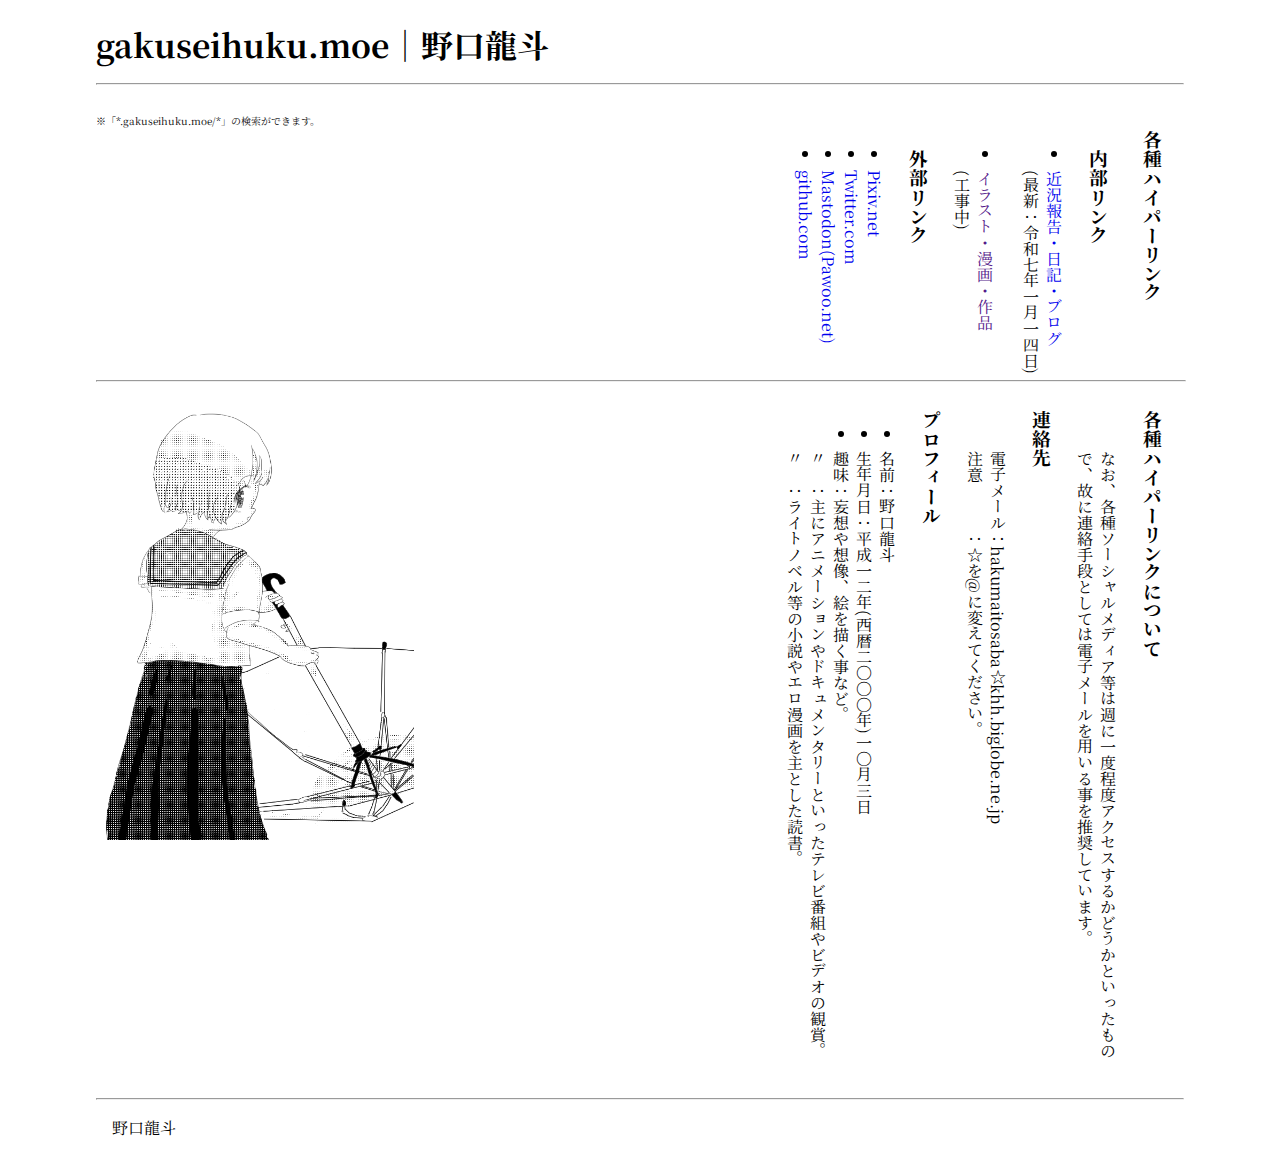
<file: index.html>
<!doctype html>
<html lang="ja">

<head>
    <meta name="viewport" content="width=device-width,initial-scale=0.6">
    <meta charset="UTF-8">
    <link rel="icon" href="icon4s2.jpg">
    <title>gakuseihuku.moe｜野口龍斗</title>
    <style>
        a {
            border-style: none;
            text-decoration: none;
        }

        .header a {
            color: #000;
        }

        .main-wrap a:hover {
            border-style: none;
            border-bottom: 2px solid #00c;
        }

        .main-wrap a:active {
            border-style: none;
            border-bottom: 2px solid #900;
            color: #900;
        }

        @media only screen and (min-width:1400px) {
            body {
                width: 85%;
                margin: auto;
            }

            .columns1 {
                height: 100%;
                width: 100%;
                float: right;
            }

            .columns2 {
                height: 650px;
                width: auto;
                writing-mode: vertical-rl;
                float: right;
            }

            .columns3 {
                height: 660px;
                width: auto;
                writing-mode: vertical-rl;
                float: right;
            }

            .columns4 {
                height: 660px;
                width: auto;
                writing-mode: vertical-rl;
                float: right;
            }

            .hr1 {
                display: none;
            }

            .img1 {
                height: 100%;
            }

            .footer {
                width: 100%;
                float: right;
            }

        }

        @media only screen and (max-width:1400px) {
            body {
                width: 85%;
                margin: auto;
            }

            .columns1 {
                height: 100%;
                width: 100%;
                float: right;
            }

            .columns2 {
                height: 250px;
                width: auto;
                writing-mode: vertical-rl;
                float: right;
            }

            .columns3 {
                padding-top: 20px;
                padding-bottom: 20px;
                height: 660px;
                width: auto;
                writing-mode: vertical-rl;
                float: right;
            }

            .hr1 {
                width: 100%;
            }

            .columns4 {
                width: 280px;
            }

            .img1 {
                height: 450px;
            }

            .footer {
                width: 100%;
                float: right;
            }


        }
    </style>
    <link rel="preconnect" href="https://fonts.googleapis.com/">
    <link rel="preconnect" href="https://fonts.gstatic.com/" crossorigin>
    <link href="https://fonts.googleapis.com/css2?family=Noto+Serif+JP&display=swap" rel="stylesheet">
    <style>
        body {
            font-family: 'Noto Serif JP', serif;
        }
    </style>
</head>

<body>
    <header class="header">
        <h1>
            <a href="https://gakuseihuku.moe">gakuseihuku.moe｜野口龍斗</a><br>
            <hr>
        </h1>
    </header>
    <main class="main-wrap">
        <div class="columns1">
            <script async src="https://cse.google.com/cse.js?cx=1442d27086fea472d">
            </script>
            <div class="gcse-searchbox-only"></div>
            <!-- FC2カウンター ここから -->
            <script language="javascript" type="text/javascript"
                src="//counter1.fc2.com/counter.php?id=39678161&main=1"></script><noscript><img
                    src="//counter1.fc2.com/counter_img.php?id=39678161&main=1" /></noscript>
            <!-- FC2カウンター ここまで -->
            <font size="1">
                ※「*.gakuseihuku.moe/*」の検索ができます。</font>
        </div>
        <div class="columns2">
            <h3>
                各種ハイパーリンク<br><br>
                　内部リンク
            </h3>
            <ul style="list-style1: disc;"> 
            <li> <a href="https://blog.gakuseihuku.moe">近況報告・日記・ブログ</a><br>(最新：令和七年一月一四日)</li><br>
            <li> <a href="">イラスト・漫画・作品</a><br>(工事中)</li>  
            </ul> 
            <h3>
                　外部リンク</h3>
                <ul style="list-style1: disc;">
                <li> <a href="https://www.pixiv.net/users/68023787">Pixiv.net</a><br></li>
                <li> <a href="https://twitter.com/hontookasi">Twitter.com</a><br></li>
                <li> <a rel="me" href="https://pawoo.net/@hontookasi">Mastodon(Pawoo.net)</a><br></li>
                <li> <a href="https://github.com/hontookasi">github.com</a><br></li>
            </ul><br>
        </div>
        <hr class="hr1">
        <div class="columns3">
            <h3>各種ハイパーリンクについて</h3>
            <ul style="list-style1: disc;">
                なお、各種ソーシャルメディア等は週に一度程度アクセスするかどうかといったもので、故に連絡手段としては電子メールを用いる事を推奨しています。<br>
                <p>
            </ul>
            <h3>連絡先</h3>
            <ul style="list-style1: disc;">
                電子メール：hakumaitosaba☆khh.biglobe.ne.jp<br>
                注意　　　：☆を@に変えてください。<br>
            </ul>
            <h3>プロフィール</h3>
            <ul style="list-style1: disc;">
                <li>名前：野口龍斗<br></li>
                <li>生年月日：平成一二年(西暦二〇〇〇年)一〇月三日<br></li>
                <li>趣味：妄想や想像、絵を描く事など。
                    <br>〃　：主にアニメーションやドキュメンタリーといったテレビ番組やビデオの観賞。
                    <br>〃　：ライトノベル等の小説やエロ漫画を主とした読書。<br>
            </ul><br>
        </div>
        <div class="columns4">
            <img src="20240622.png" class="img1"/>
        </div>
        <footer class="footer">
            <hr>
            <p>　野口龍斗
        </footer>
</body>

</html>
</file>
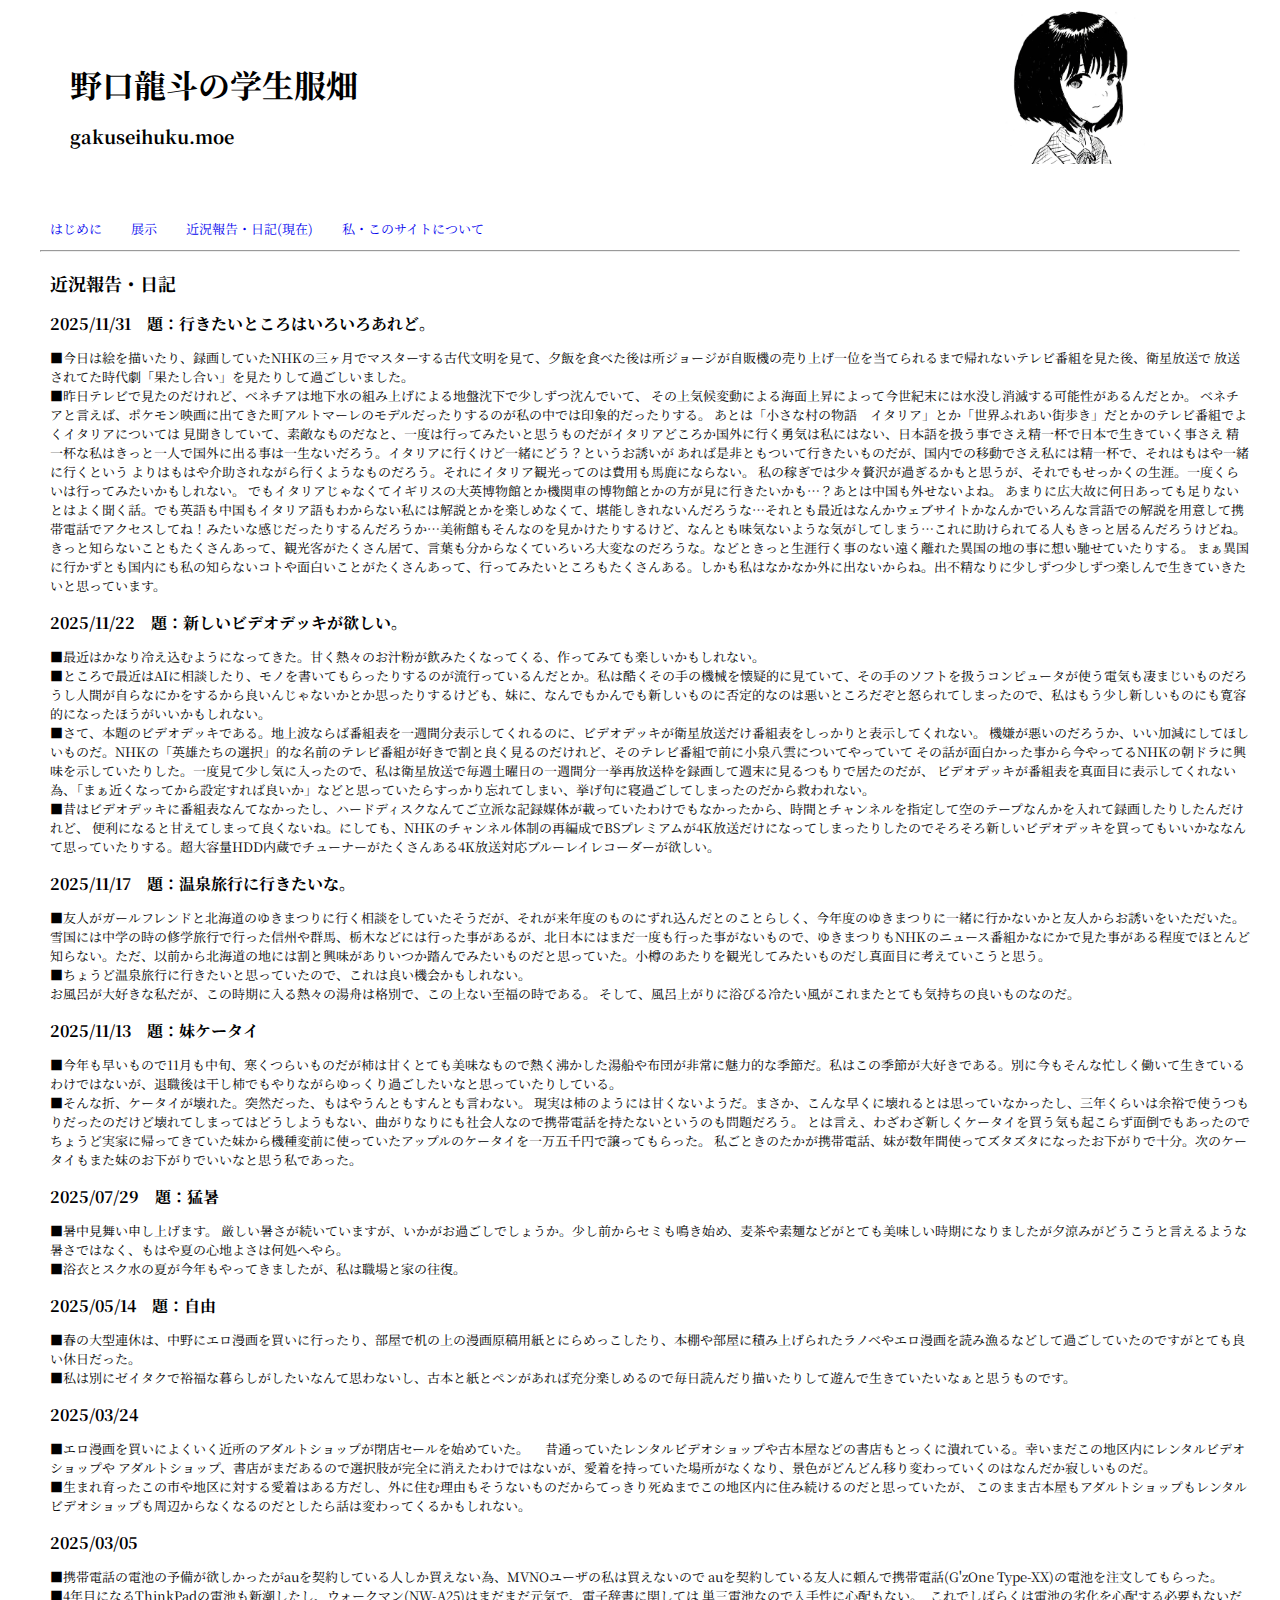
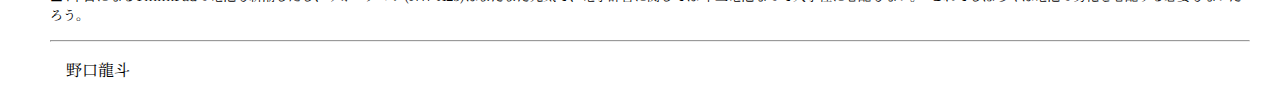
<file: kakikomi.html>
<!doctype html>
<html lang="ja">
<head>
    <meta name="viewport" content="width=device-width,initial-scale=0.6">
    <meta charset="UTF-8">
    <link rel="stylesheet" href="All.css">
    <link rel="icon" href="icon6.png">
    <title>近況報告・日記|野口龍斗の学生服畑 gakuseihuku.moe</title>
    </style>
    <link href="https://fonts.googleapis.com/css2?family=Noto+Serif+JP&display=swap" rel="stylesheet">
</head>
<body>
    <header class="header">
        <div class="title">
            <h1>
            <a href="https://gakuseihuku.moe">野口龍斗の学生服畑 <br><font size="4">gakuseihuku.moe</font></a></h1>
        </div>
        <img src="icon6.png"  width="28%" class="title2"><br>
    </header>
        <main class="main-wrap">
            <div class="menu"><p><font size="2">
                <a href="index.html">はじめに</a>　　
                <a href="tennzi.html">展示</a>　　
                <a href="kakikomi.html">近況報告・日記(現在)</a>　　
                <a href="profile.html">私・このサイトについて</a>
            </font></div><hr>
                            <div class="main">
                                    <b><font size="4">近況報告・日記</font></b><p>
                                    <div class="sen"><font size="3"><b>2025/11/31　題：行きたいところはいろいろあれど。</b></font></div>  
                                    <font size="2"><p>
                                        ■今日は絵を描いたり、録画していたNHKの三ヶ月でマスターする古代文明を見て、夕飯を食べた後は所ジョージが自販機の売り上げ一位を当てられるまで帰れないテレビ番組を見た後、衛星放送で
                                        放送されてた時代劇「果たし合い」を見たりして過ごしいました。<br>
                                        ■昨日テレビで見たのだけれど、ベネチアは地下水の組み上げによる地盤沈下で少しずつ沈んでいて、
                                        その上気候変動による海面上昇によって今世紀末には水没し消滅する可能性があるんだとか。
                                        ベネチアと言えば、ポケモン映画に出てきた町アルトマーレのモデルだったりするのが私の中では印象的だったりする。
                                        あとは「小さな村の物語　イタリア」とか「世界ふれあい街歩き」だとかのテレビ番組でよくイタリアについては
                                        見聞きしていて、素敵なものだなと、一度は行ってみたいと思うものだがイタリアどころか国外に行く勇気は私にはない、日本語を扱う事でさえ精一杯で日本で生きていく事さえ
                                        精一杯な私はきっと一人で国外に出る事は一生ないだろう。イタリアに行くけど一緒にどう？というお誘いが
                                        あれば是非ともついて行きたいものだが、国内での移動でさえ私には精一杯で、それはもはや一緒に行くという
                                        よりはもはや介助されながら行くようなものだろう。それにイタリア観光ってのは費用も馬鹿にならない。
                                        私の稼ぎでは少々贅沢が過ぎるかもと思うが、それでもせっかくの生涯。一度くらいは行ってみたいかもしれない。
                                        でもイタリアじゃなくてイギリスの大英博物館とか機関車の博物館とかの方が見に行きたいかも…？あとは中国も外せないよね。
                                        あまりに広大故に何日あっても足りないとはよく聞く話。でも英語も中国もイタリア語もわからない私には解説とかを楽しめなくて、堪能しきれないんだろうな…それとも最近はなんかウェブサイトかなんかでいろんな言語での解説を用意して携帯電話でアクセスしてね！みたいな感じだったりするんだろうか…美術館もそんなのを見かけたりするけど、なんとも味気ないような気がしてしまう…これに助けられてる人もきっと居るんだろうけどね。
                                        きっと知らないこともたくさんあって、観光客がたくさん居て、言葉も分からなくていろいろ大変なのだろうな。などときっと生涯行く事のない遠く離れた異国の地の事に想い馳せていたりする。
                                        まぁ異国に行かずとも国内にも私の知らないコトや面白いことがたくさんあって、行ってみたいところもたくさんある。しかも私はなかなか外に出ないからね。出不精なりに少しずつ少しずつ楽しんで生きていきたいと思っています。
                                        <br>
                                        <p></font>
                                    <div class="sen"><font size="3"><b>2025/11/22　題：新しいビデオデッキが欲しい。</b></font></div>
                                    <font size="2"><p>
                                        ■最近はかなり冷え込むようになってきた。甘く熱々のお汁粉が飲みたくなってくる、作ってみても楽しいかもしれない。<br>
                                        ■ところで最近はAIに相談したり、モノを書いてもらったりするのが流行っているんだとか。私は酷くその手の機械を懐疑的に見ていて、その手のソフトを扱うコンピュータが使う電気も凄まじいものだろうし人間が自らなにかをするから良いんじゃないかとか思ったりするけども、妹に、なんでもかんでも新しいものに否定的なのは悪いところだぞと怒られてしまったので、私はもう少し新しいものにも寛容的になったほうがいいかもしれない。
                                        <br>
                                        ■さて、本題のビデオデッキである。地上波ならば番組表を一週間分表示してくれるのに、ビデオデッキが衛星放送だけ番組表をしっかりと表示してくれない。
                                        機嫌が悪いのだろうか、いい加減にしてほしいものだ。NHKの「英雄たちの選択」的な名前のテレビ番組が好きで割と良く見るのだけれど、そのテレビ番組で前に小泉八雲についてやっていて
                                        その話が面白かった事から今やってるNHKの朝ドラに興味を示していたりした。一度見て少し気に入ったので、私は衛星放送で毎週土曜日の一週間分一挙再放送枠を録画して週末に見るつもりで居たのだが、
                                        ビデオデッキが番組表を真面目に表示してくれない為、「まぁ近くなってから設定すれば良いか」などと思っていたらすっかり忘れてしまい、挙げ句に寝過ごしてしまったのだから救われない。<br>
                                        ■昔はビデオデッキに番組表なんてなかったし、ハードディスクなんてご立派な記録媒体が載っていたわけでもなかったから、時間とチャンネルを指定して空のテープなんかを入れて録画したりしたんだけれど、
                                        便利になると甘えてしまって良くないね。にしても、NHKのチャンネル体制の再編成でBSプレミアムが4K放送だけになってしまったりしたのでそろそろ新しいビデオデッキを買ってもいいかななんて思っていたりする。超大容量HDD内蔵でチューナーがたくさんある4K放送対応ブルーレイレコーダーが欲しい。
                                        <br>
                                        <p></font>
                                    <div class="sen"><font size="3"><b>2025/11/17　題：温泉旅行に行きたいな。</b></font></div>
                                    <font size="2"><p>
                                        ■友人がガールフレンドと北海道のゆきまつりに行く相談をしていたそうだが、それが来年度のものにずれ込んだとのことらしく、今年度のゆきまつりに一緒に行かないかと友人からお誘いをいただいた。
                                        雪国には中学の時の修学旅行で行った信州や群馬、栃木などには行った事があるが、北日本にはまだ一度も行った事がないもので、ゆきまつりもNHKのニュース番組かなにかで見た事がある程度でほとんど知らない。ただ、以前から北海道の地には割と興味がありいつか踏んでみたいものだと思っていた。小樽のあたりを観光してみたいものだし真面目に考えていこうと思う。<br>
                                        ■ちょうど温泉旅行に行きたいと思っていたので、これは良い機会かもしれない。<br>
                                        お風呂が大好きな私だが、この時期に入る熱々の湯舟は格別で、この上ない至福の時である。
                                        そして、風呂上がりに浴びる冷たい風がこれまたとても気持ちの良いものなのだ。
                                        <br>
                                        <p></font>
                                    <div class="sen"><font size="3"><b>2025/11/13　題：妹ケータイ</b></font></div>
                                    <font size="2"><p>
                                        ■今年も早いもので11月も中旬、寒くつらいものだが柿は甘くとても美味なもので熱く沸かした湯船や布団が非常に魅力的な季節だ。私はこの季節が大好きである。別に今もそんな忙しく働いて生きているわけではないが、退職後は干し柿でもやりながらゆっくり過ごしたいなと思っていたりしている。<br>
                                        ■そんな折、ケータイが壊れた。突然だった、もはやうんともすんとも言わない。
                                        現実は柿のようには甘くないようだ。まさか、こんな早くに壊れるとは思っていなかったし、三年くらいは余裕で使うつもりだったのだけど壊れてしまってはどうしようもない、曲がりなりにも社会人なので携帯電話を持たないというのも問題だろう。
                                        とは言え、わざわざ新しくケータイを買う気も起こらず面倒でもあったのでちょうど実家に帰ってきていた妹から機種変前に使っていたアップルのケータイを一万五千円で譲ってもらった。
                                        私ごときのたかが携帯電話、妹が数年間使ってズタズタになったお下がりで十分。次のケータイもまた妹のお下がりでいいなと思う私であった。
                                             <br>
                                        <p></font>
                                      <div class="sen"><font size="3"><b>2025/07/29　題：猛暑</b></font></div>
                                    <font size="2"><p>
                                        ■暑中見舞い申し上げます。 厳しい暑さが続いていますが、いかがお過ごしでしょうか。少し前からセミも鳴き始め、麦茶や素麺などがとても美味しい時期になりましたが夕涼みがどうこうと言えるような暑さではなく、もはや夏の心地よさは何処へやら。<br>
                                        ■浴衣とスク水の夏が今年もやってきましたが、私は職場と家の往復。
                                             <br>
                                        <p></font>
                                    <div class="sen"><font size="3"><b>2025/05/14　題：自由</b></font></div>
                                    <font size="2"><p>
                                        ■春の大型連休は、中野にエロ漫画を買いに行ったり、部屋で机の上の漫画原稿用紙とにらめっこしたり、本棚や部屋に積み上げられたラノベやエロ漫画を読み漁るなどして過ごしていたのですがとても良い休日だった。<br>
                                        ■私は別にゼイタクで裕福な暮らしがしたいなんて思わないし、古本と紙とペンがあれば充分楽しめるので毎日読んだり描いたりして遊んで生きていたいなぁと思うものです。
                                             <br>
                                        <p></font>
                                    <div class="sen"><font size="3"><b>2025/03/24</b></font></div>
                                    <font size="2"><p>
                                        ■エロ漫画を買いによくいく近所のアダルトショップが閉店セールを始めていた。
                                        　昔通っていたレンタルビデオショップや古本屋などの書店もとっくに潰れている。幸いまだこの地区内にレンタルビデオショップや
                                        アダルトショップ、書店がまだあるので選択肢が完全に消えたわけではないが、愛着を持っていた場所がなくなり、景色がどんどん移り変わっていくのはなんだか寂しいものだ。<br>
                                        ■生まれ育ったこの市や地区に対する愛着はある方だし、外に住む理由もそうないものだからてっきり死ぬまでこの地区内に住み続けるのだと思っていたが、
                                        このまま古本屋もアダルトショップもレンタルビデオショップも周辺からなくなるのだとしたら話は変わってくるかもしれない。　<br>
                                    <p></font>
                                <div class="sen"><font size="3"><b>2025/03/05</b></font></div>
                                    <font size="2"><p>
                                        ■携帯電話の電池の予備が欲しかったがauを契約している人しか買えない為、MVNOユーザの私は買えないので
                                        auを契約している友人に頼んで携帯電話(G'zOne Type-XX)の電池を注文してもらった。<br>
                                        ■4年目になるThinkPadの電池も新潮したし、ウォークマン(NW-A25)はまだまだ元気で、電子辞書に関しては
                                        単三電池なので入手性に心配もない。　これでしばらくは電池の劣化を心配する必要もないだろう。
                                    <p></font>
                                        
        <footer class="footer">
            <hr>
            <p>　野口龍斗
        </footer></div>
</body>

</html>
</file>
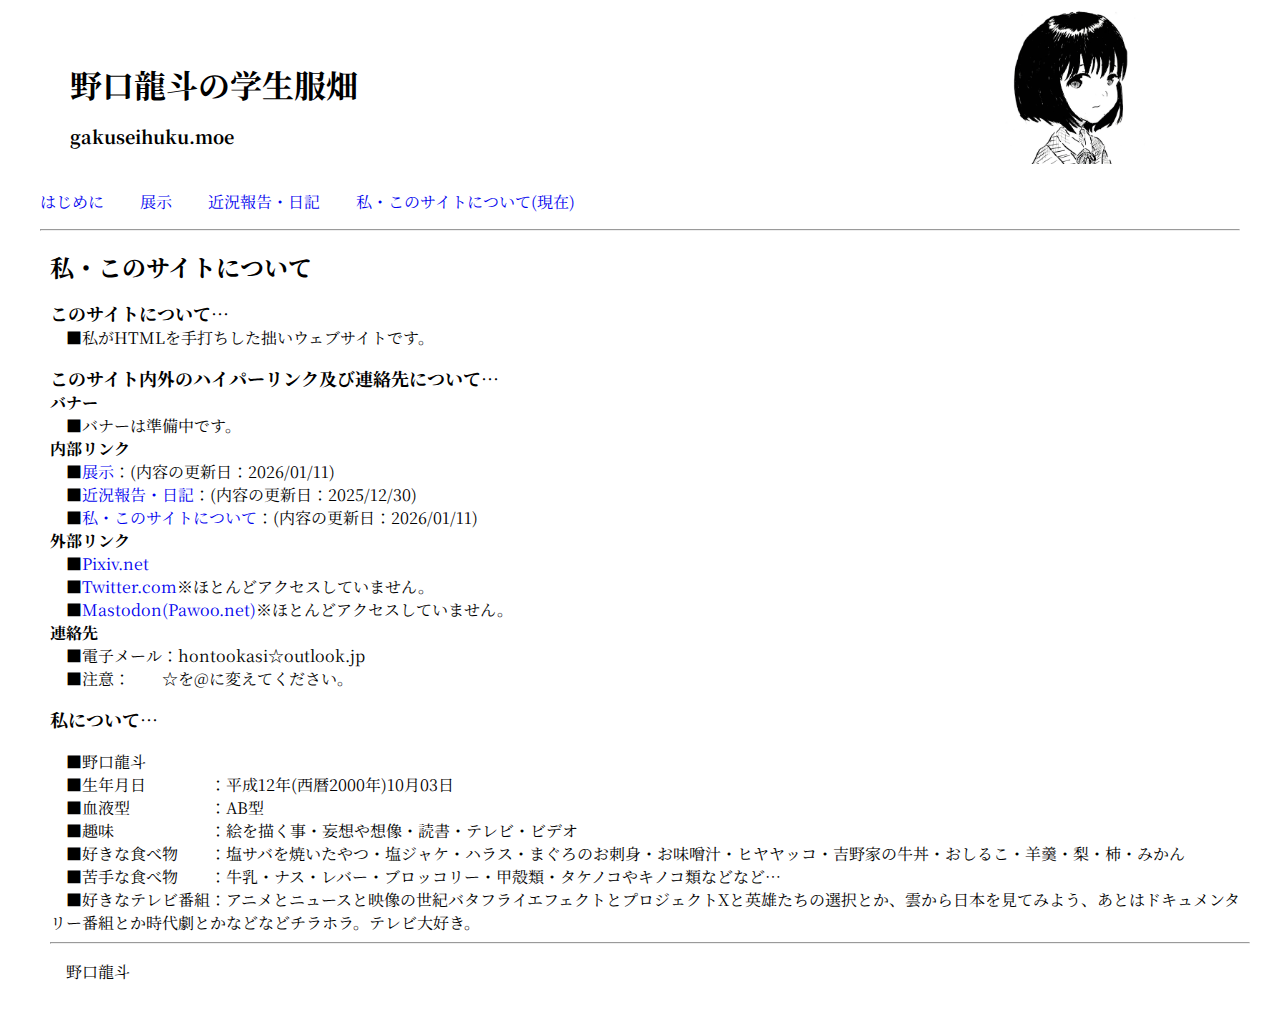
<file: profile.html>
<!doctype html>
<html lang="ja">
<head>
    <meta name="viewport" content="width=device-width,initial-scale=0.6">
    <meta charset="UTF-8">
    <link rel="stylesheet" href="All.css">
    <link rel="icon" href="icon6.png">
    <title>私・このサイトについて｜野口龍斗の学生服畑 gakuseihuku.moe</title>
    <link href="https://fonts.googleapis.com/css2?family=Noto+Serif+JP&display=swap" rel="stylesheet">
    <style>
        body {
            font-family: 'Noto Serif JP', serif;
        }
    </style>
</head>
<body>
    <header class="header">
        <div class="title">
            <h1>
            <a href="https://gakuseihuku.moe">野口龍斗の学生服畑 <br><font size="4">gakuseihuku.moe</font></a></h1>
        </div>
        <img src="icon6.png"  width="28%" class="title2"><br>
    </header>
        <main class="main-wrap">
            <p><font size="3">
                <a href="index.html">はじめに</a>　　
                <a href="tennzi.html">展示</a>　　
                <a href="kakikomi.html">近況報告・日記</a>　　
                <a href="profile.html">私・このサイトについて(現在)</a>　　
            </font></div><hr>
                            <div class="main">
                                    <b><font size="5">私・このサイトについて</font></b><p>
                                    <font size="4"><div class="sen"><b>このサイトについて…</b><br></div></font>
                                    <font size="3">
                                    　■私がHTMLを手打ちした拙いウェブサイトです。
                                    </font>
                                    <p>
                                    <font size="4"><div class="sen"><b>このサイト内外のハイパーリンク及び連絡先について…</b></div></font>
                                    <font size="3">
                                        <b>バナー</b><br>
                                        　■バナーは準備中です。<br>
                                    <b>内部リンク</b><br>
                                    　■<a href="tennzi.html">展示</a>：(内容の更新日：2026/01/11)<br>
                                    　■<a href="kakikomi.html">近況報告・日記</a>：(内容の更新日：2025/12/30)<br>
                                    　■<a href="profile.html">私・このサイトについて</a>：(内容の更新日：2026/01/11)<br>
                                    <b>外部リンク</b><br>
                                        　■<a href="https://www.pixiv.net/users/68023787">Pixiv.net</a><br>
                                        　■<a href="https://twitter.com/hontookasi">Twitter.com</a>※ほとんどアクセスしていません。<br>
                                        　■<a rel="me" href="https://pawoo.net/@hontookasi">Mastodon(Pawoo.net)</a>※ほとんどアクセスしていません。<br>
                                    <b>連絡先</b><br>
                                        　■電子メール：hontookasi☆outlook.jp<br>
                                        　■注意：　　☆を@に変えてください。<br><p></font>
                                        <font size="4"><div class="sen"><b>私について…</b><p></div></font>
                                            <font size="3">
                                    　■野口龍斗<br>
                                    　■生年月日　　　　：平成12年(西暦2000年)10月03日<br>
                                    　■血液型　　　　　：AB型<br>
                                    　■趣味　　　　　　：絵を描く事・妄想や想像・読書・テレビ・ビデオ<br>
                                    　■好きな食べ物　　：塩サバを焼いたやつ・塩ジャケ・ハラス・まぐろのお刺身・お味噌汁・ヒヤヤッコ・吉野家の牛丼・おしるこ・羊羹・梨・柿・みかん<br>
                                    　■苦手な食べ物　　：牛乳・ナス・レバー・ブロッコリー・甲殻類・タケノコやキノコ類などなど…<br>
                                    　■好きなテレビ番組：アニメとニュースと映像の世紀バタフライエフェクトとプロジェクトXと英雄たちの選択とか、雲から日本を見てみよう、あとはドキュメンタリー番組とか時代劇とかなどなどチラホラ。テレビ大好き。
                            </font>
        <footer class="footer">
            <hr>
            <p>　野口龍斗
        </footer></div>
</body>

</html>
</file>
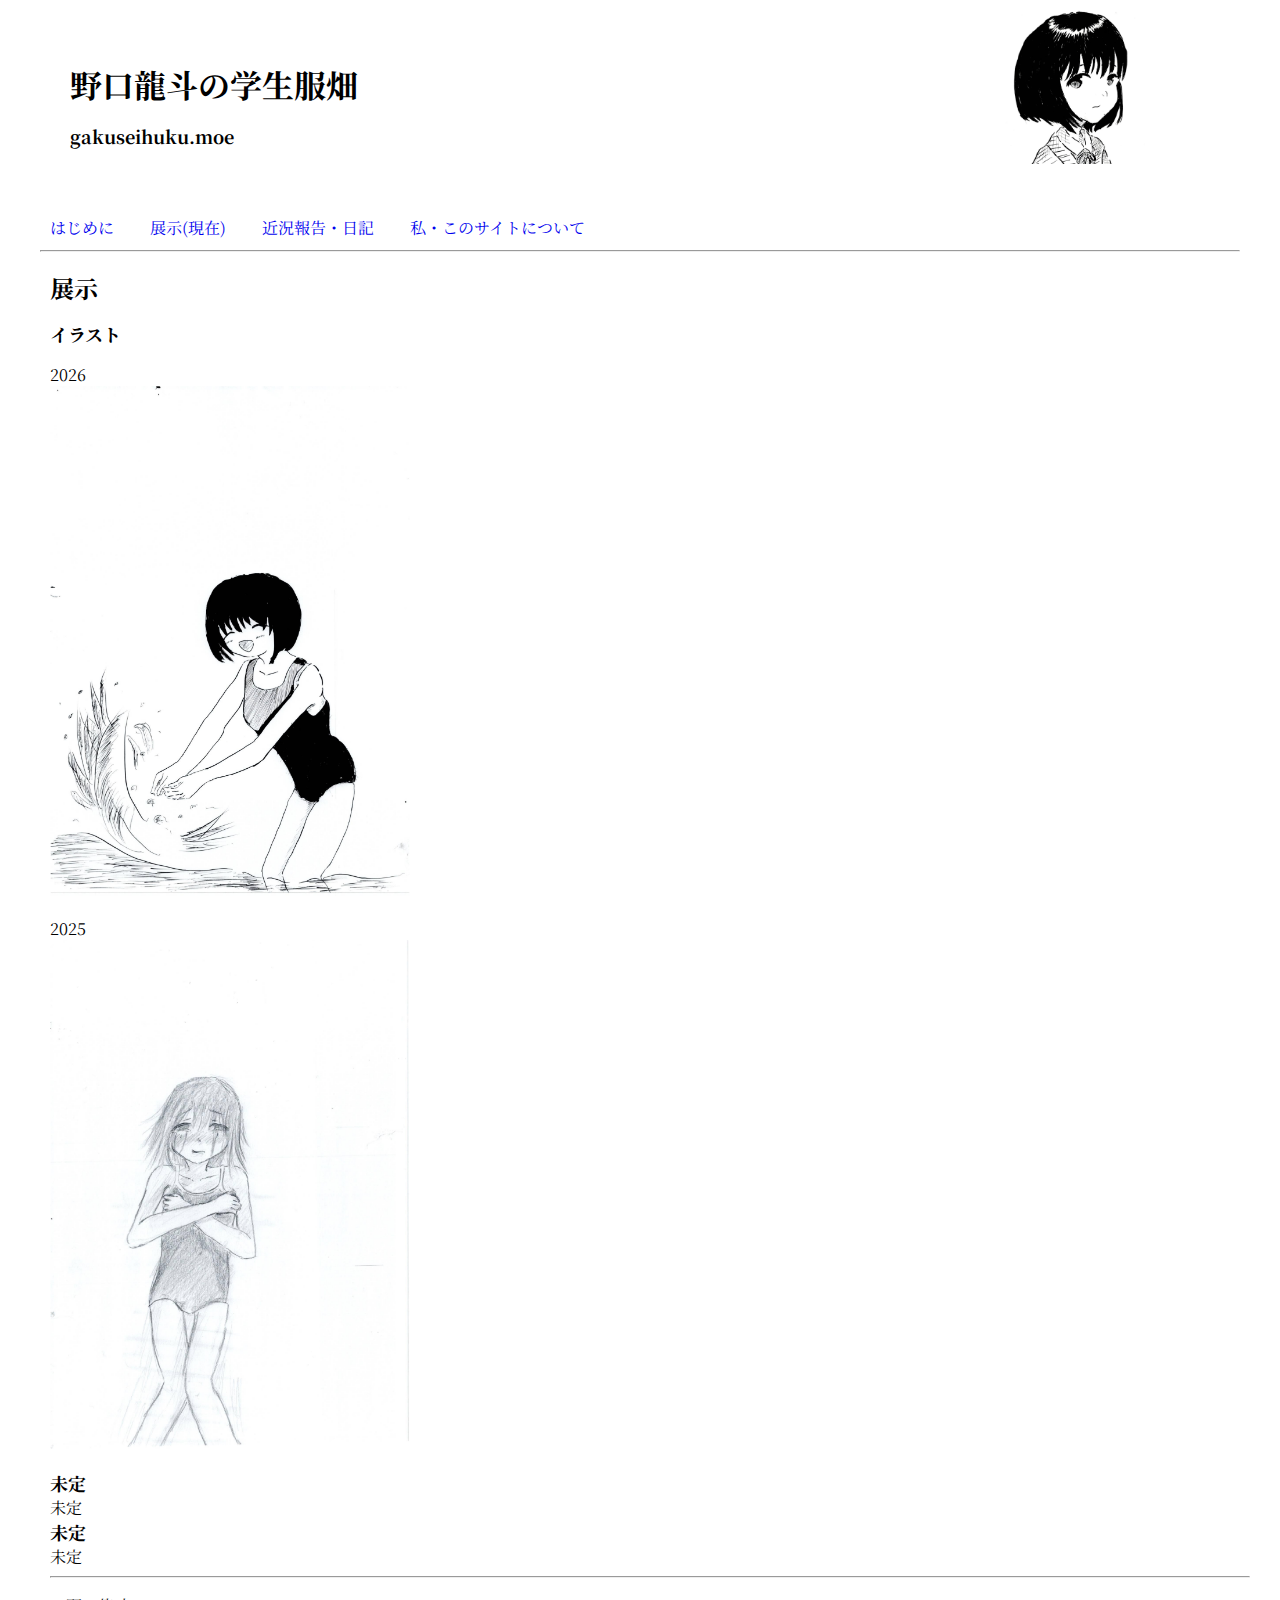
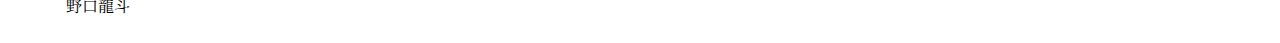
<file: tennzi.html>
<!doctype html>
<html lang="ja">
<head>
    <meta name="viewport" content="width=device-width,initial-scale=0.6">
    <meta charset="UTF-8">
    <link rel="stylesheet" href="All.css">
    <link rel="icon" href="icon6.png">
    <title>イラスト・漫画・作品｜野口龍斗の学生服畑 gakuseihuku.moe</title>
    <link href="https://fonts.googleapis.com/css2?family=Noto+Serif+JP&display=swap" rel="stylesheet">
</head>
<body>
    <header class="header">
        <div class="title">
            <h1>
            <a href="https://gakuseihuku.moe">野口龍斗の学生服畑 <br><font size="4">gakuseihuku.moe</font></a></h1>
        </div>
        <img src="icon6.png"  width="28%" class="title2"><br>
    </header>
        <main class="main-wrap">
            <div class="menu"><p><font size="3">
                <a href="index.html">はじめに</a>　　
                <a href="tennzi.html">展示(現在)</a>　　
                <a href="kakikomi.html">近況報告・日記</a>　　
                <a href="profile.html">私・このサイトについて</a>　　
            </font></div><hr>
                            <div class="main">
                                    <b><font size="5">展示</font></b><p>
                                    <div class="sen"><font size="4"><b>イラスト</b></font></div>
                                    <p>2026<br>
                                        <a href="Data/スク水20260111.png" target="_blank"><img src="Data/スク水20260111.png" width="30%"></a>
                                    <p>2025<br>
                                        <a href="Data/スク水20251228.png" target="_blank"><img src="Data/スク水20251228.png" width="30%"></a>
                                        <div class="sen"><font size="4"><b>未定</b></font></div>
                                        未定
                                        <div class="sen"><font size="4"><b>未定</b></font></div>
                                        未定
                                    
        <footer class="footer">
            <hr>
            <p>　野口龍斗</div>
        </footer>
</body>

</html>
</file>
<file: All.css>
@charset "UTF-8";

a {
    border-style: none;
    text-decoration: none;
}
.header a {
    color: #000;
}
.main-wrap a:hover {
    border-style: none;
    border-bottom: 2px solid #00c;
}
.main-wrap a:active {
    border-style: none;
    border-bottom: 2px solid #900;
    color: #900;
}
html {
    background-color:  #FFFFFF; 
}

body {
    padding: 10px;
    width: 1200px;
    height: 880px;
    margin: 0 auto;
    font-family: 'Noto Serif JP', serif;

}
.header {
    height: 180px;
    width: 100%;
    float: right;}
  .title{
    margin: 0 auto; 
    padding-left: 30px;
    padding-top: 30px;
    float: left;
}
    .title2{
   margin-left: 80%; display:block;
   width: 13%;
    }
  .main{
    padding: 10px 5px 10px 10px;
    width: 100%;
    height: auto;
    float:  left;
}
.menu {
    padding: 10px 5px 10px 10px;
    width: 100%;
    height: 40px;
    float:  left;
}
.box1{
    background-color: #a9a9a9;
    height: 100px; 
    overflow-y: scroll; 
    padding:5px
}
@media screen and (max-width: 1200px) {
    body {
        width: 800px;}
        .title2{
            margin-left: auto; display:block;
            width: 20%;
             }
}

@media screen and (max-width: 800px) {
    body {
        width: 570px;
    }
    .title2{
        margin-left: auto; display:block;
        width: 28%;
         }
}
</file>
